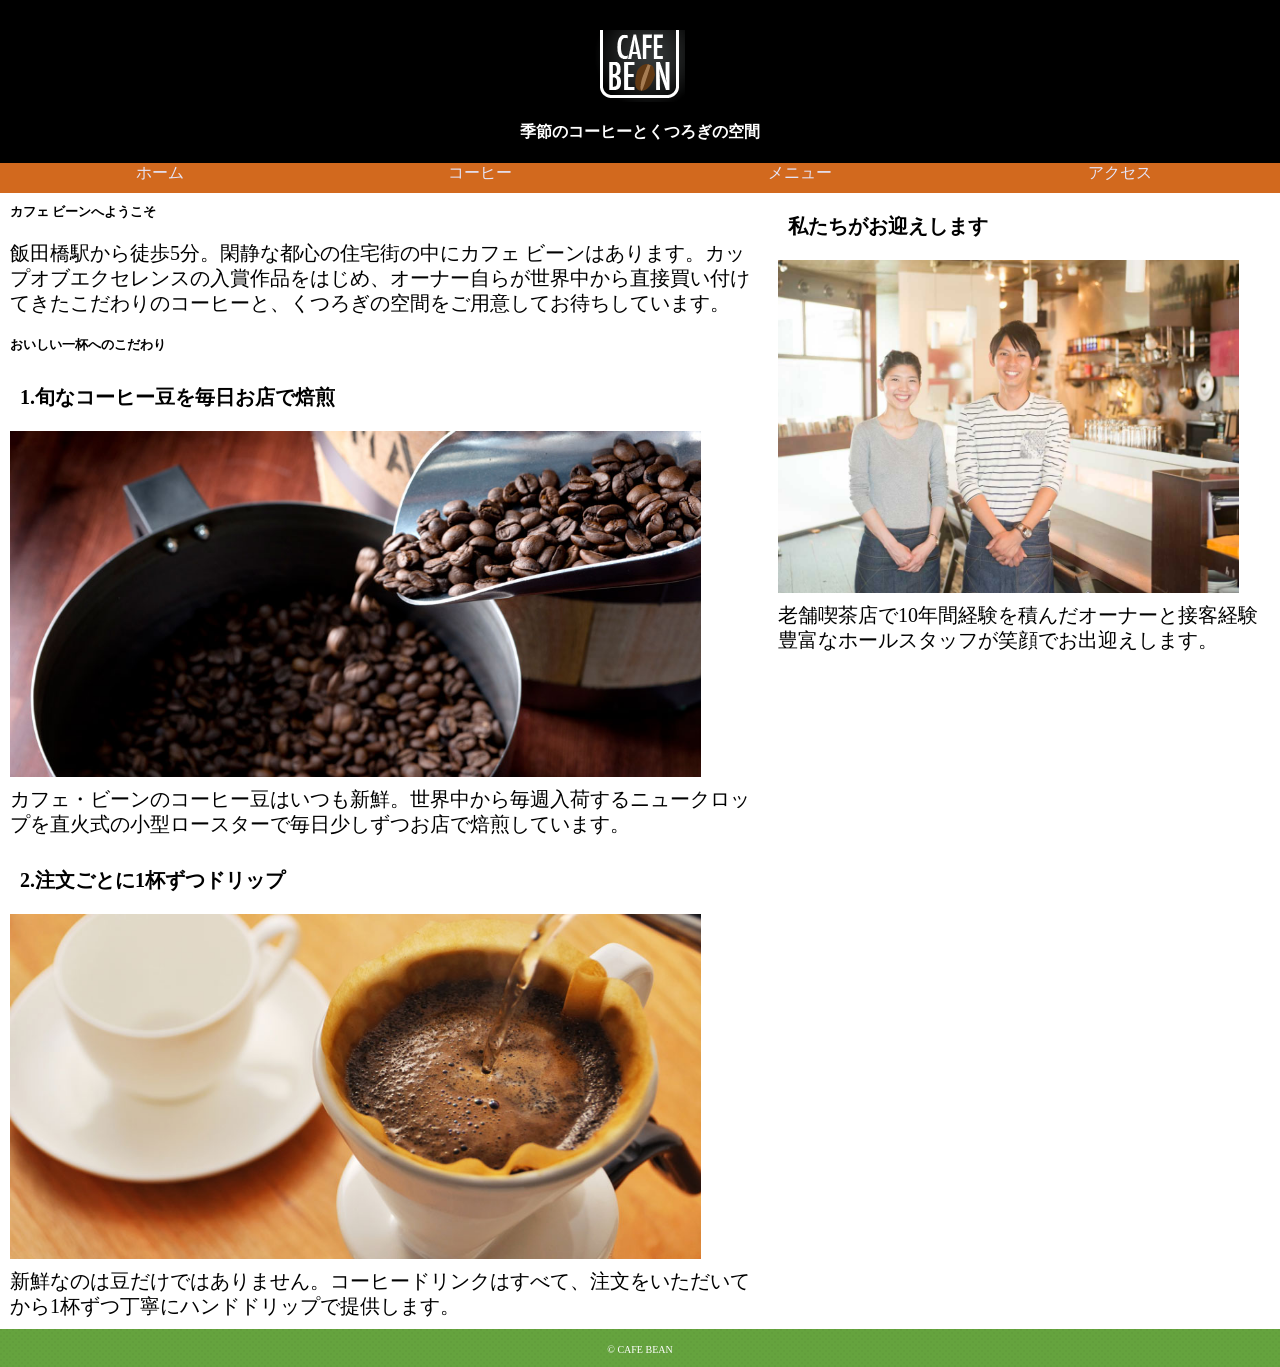
<file: z11/index.html>
<!DOCTYPE html>
<html lang="en">
<head>
    <meta charset="UTF-8">
    <meta name="viewport" content="width=device-width, initial-scale=1.0">
    <title>Document</title>
    <link href="css/reset.css" rel="stylesheet">
    <link href="css/style.css" rel="stylesheet">
</head>
<body>
    <header>
        <h1>
            <img src="img/logo.png">
        </h1>
        <h2>季節のコーヒーとくつろぎの空間</h2>
        <nav>
            <ul>
                <li><a href="#">ホーム</a></li>
                <li><a href="#">コーヒー</a></li>
                <li><a href="#">メニュー</a></li>
                <li><a href="#">アクセス</a></li>
            </ul>
        </nav>
    </header>
    <div id="contents">
        <main>
            <div id="vitamin">
                <h3>カフェ ビーンへようこそ</h3>
                <p>
                    飯田橋駅から徒歩5分。閑静な都心の住宅街の中にカフェ ビーンはあります。カップオブエクセレンスの入賞作品をはじめ、オーナー自らが世界中から直接買い付けてきたこだわりのコーヒーと、くつろぎの空間をご用意してお待ちしています。
                </p>
            </div>
            <div id="reciept">
                <h3>おいしい一杯へのこだわり</h3>
                <h4>1.旬なコーヒー豆を毎日お店で焙煎</h4>
                <img src="img/cafe01.jpg">
                <p>カフェ・ビーンのコーヒー豆はいつも新鮮。世界中から毎週入荷するニュークロップを直火式の小型ロースターで毎日少しずつお店で焙煎しています。</p>
                
                <h4>2.注文ごとに1杯ずつドリップ</h4>
                <img src="img/cafe02.jpg">
                <p>新鮮なのは豆だけではありません。コーヒードリンクはすべて、注文をいただいてから1杯ずつ丁寧にハンドドリップで提供します。</p>
            </div>
        </main>
        <div id="sub">
            <h4>私たちがお迎えします</h4>
            <img src="img/cafe03.jpg">
            <p>老舗喫茶店で10年間経験を積んだオーナーと接客経験豊富なホールスタッフが笑顔でお出迎えします。</p>
        </div>
    </div>
    <footer>
        <small>© CAFE BEAN</small>
    </footer>
    
</body>
</html>
</file>
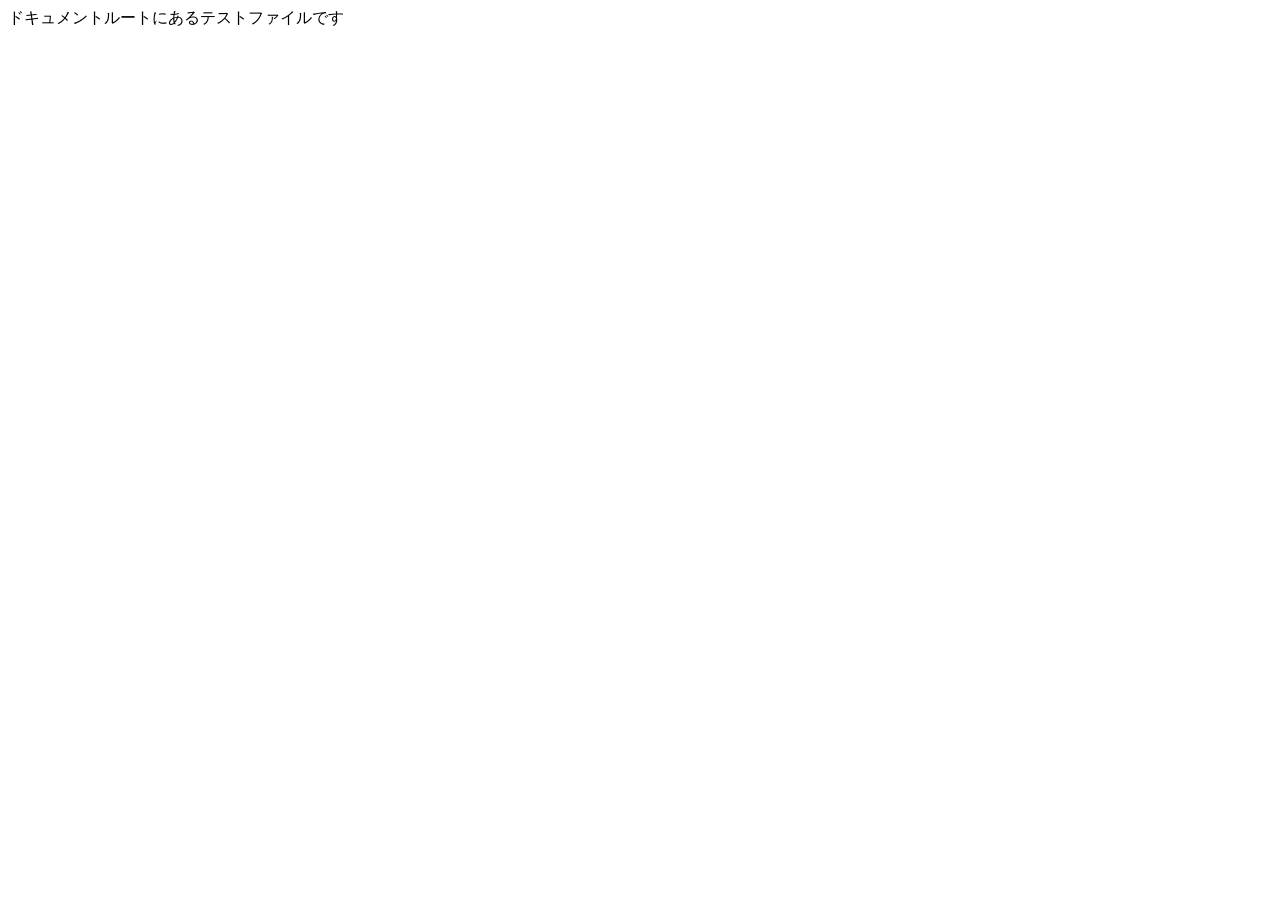
<file: test.html>
<!DOCTYPE html>
<html lang="ja">
<head>
    <meta charset="UTF-8">
    <meta name="viewport" content="width=device-width, initial-scale=1.0">
    <title>Document</title>
</head>
<body>
    ドキュメントルートにあるテストファイルです
</body>
</html>
</file>
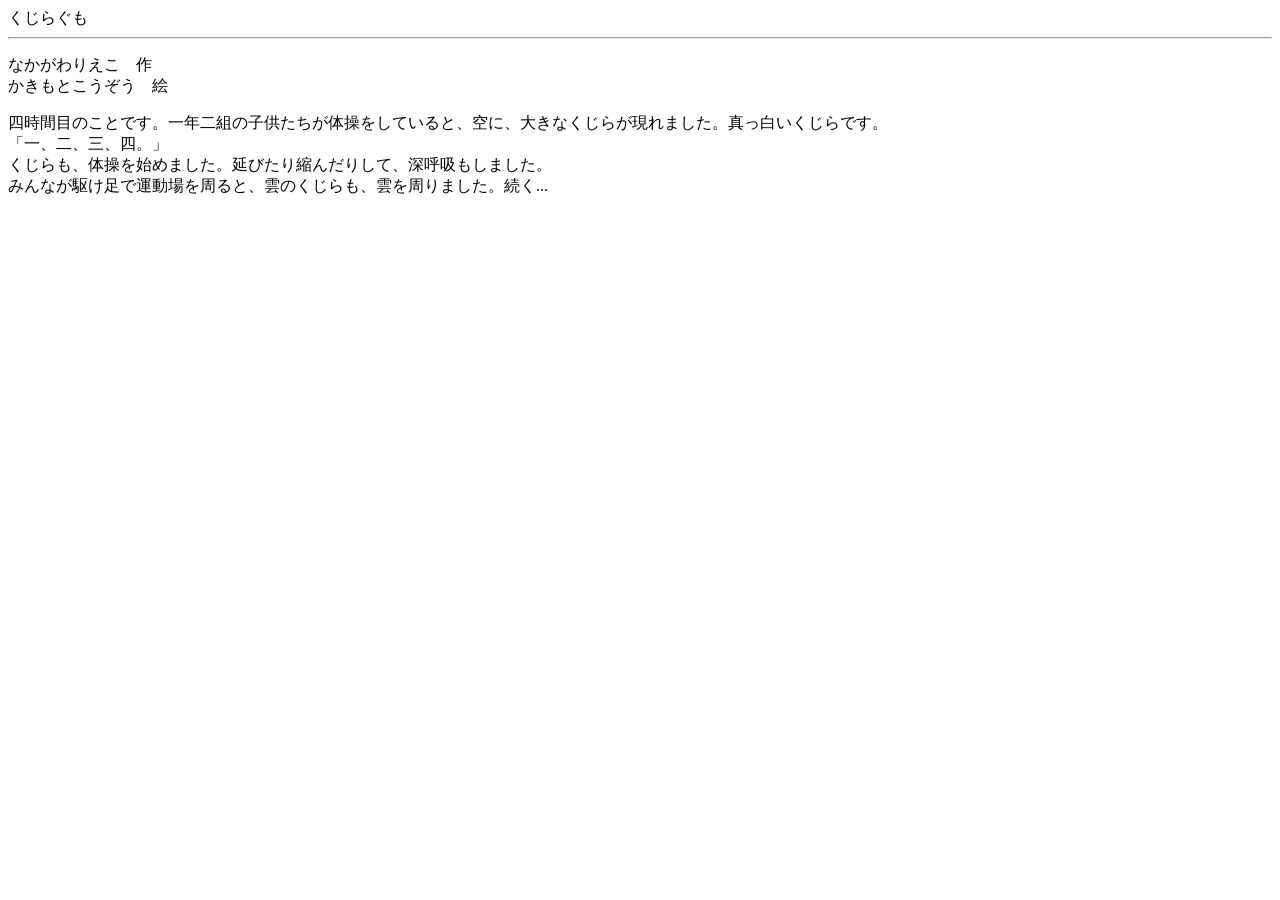
<file: z09/kadai01.html>
<!DOCTYPE html>
<html lang="ja">
<head>
    <meta charset="UTF-8">
    <meta name="viewport" content="width=device-width, initial-scale=1.0">
    <title>サンプル　1</title>
</head>
<body>

    くじらぐも
    <hr>
    <p>
        なかがわりえこ　作<br>
        かきもとこうぞう　絵<br>
    </p>
    <p>
        四時間目のことです。一年二組の子供たちが体操をしていると、空に、大きなくじらが現れました。真っ白いくじらです。<br>
        「一、二、三、四。」<br>
        くじらも、体操を始めました。延びたり縮んだりして、深呼吸もしました。<br>
        みんなが駆け足で運動場を周ると、雲のくじらも、雲を周りました。続く...<br>
    </p>

</body>
</html>
</file>
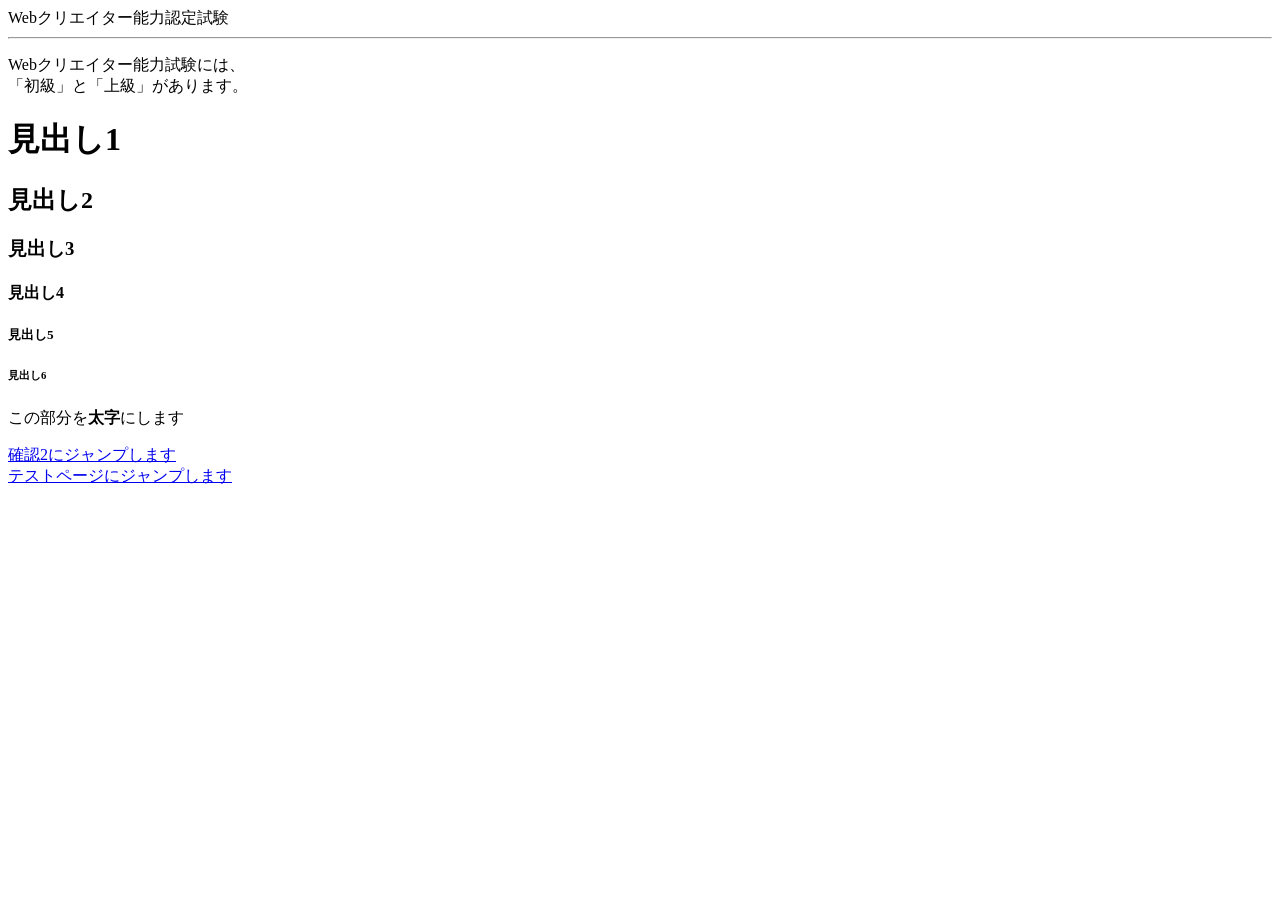
<file: z09/kakunin1.html>
<!DOCTYPE html>
<html lang="ja">
<head>
    <meta charset="UTF-8">
    <meta name="viewport" content="width=device-width, initial-scale=1.0">
    <title>z09の確認①</title>
</head>
<body>
    Webクリエイター能力認定試験
    <hr>
    <p>Webクリエイター能力試験には、<br>
    「初級」と「上級」があります。</p>

    <h1>見出し1</h1>
    <h2>見出し2</h2>
    <h3>見出し3</h3>
    <h4>見出し4</h4>
    <h5>見出し5</h5>
    <h6>見出し6</h6>

    <p>この部分を<b>太字</b>にします</p>

    <a href="kakunin2.html">確認2にジャンプします</a><br>
    <a href="../test.html">テストページにジャンプします</a>

</body>
</html>
</file>
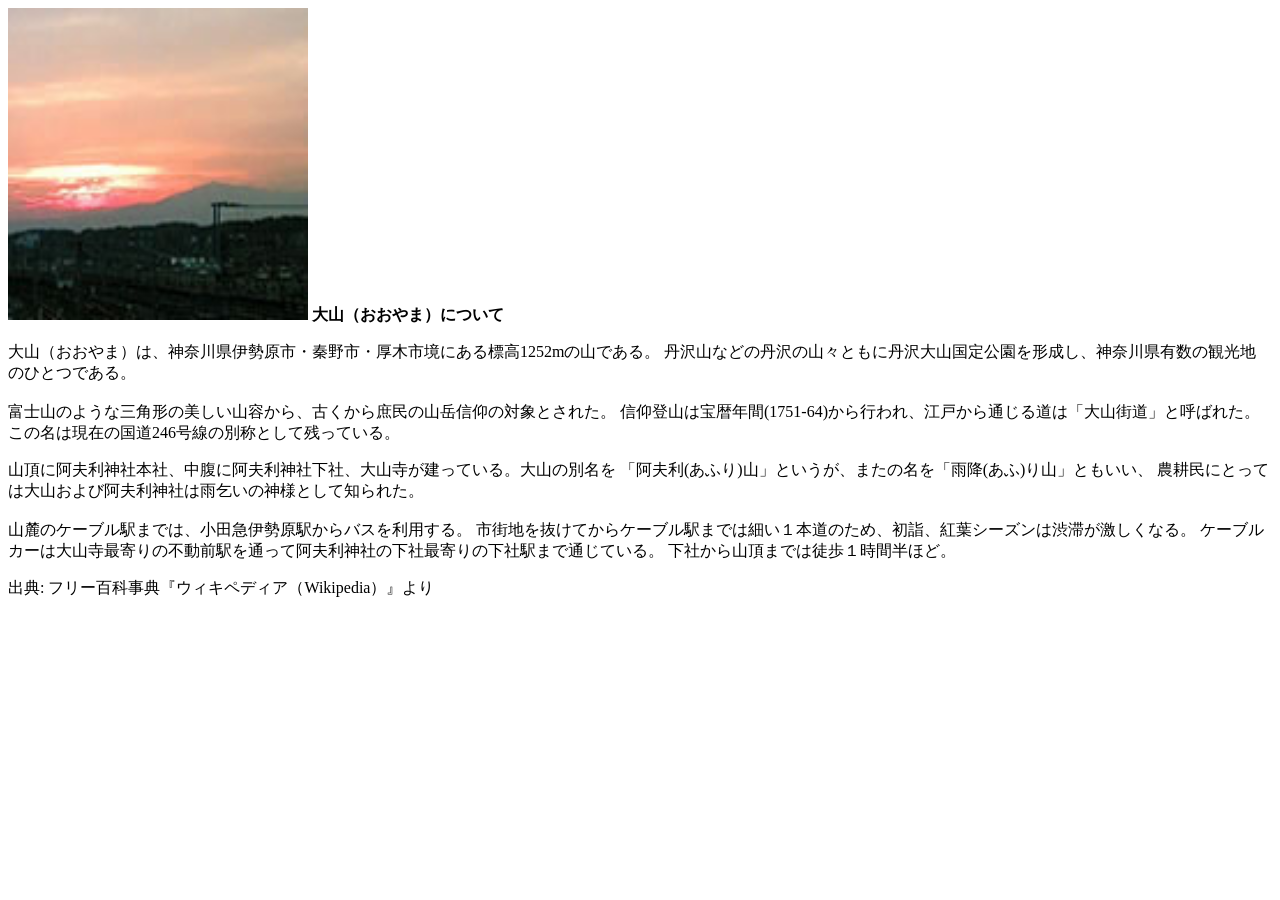
<file: z10/gazou.html>
<!DOCTYPE html>
<html lang="ja">
<head>
<meta charset="utf-8">
<title>タグの学習5-2</title>
</head>
<body>


<img src="img/ooyama.jpg" alt="お山の写真" title="夕日に映える大山" width="300">
<b>大山（おおやま）について</b>
<p>大山（おおやま）は、神奈川県伊勢原市・秦野市・厚木市境にある標高1252mの山である。
丹沢山などの丹沢の山々ともに丹沢大山国定公園を形成し、神奈川県有数の観光地のひとつである。<br>
<br>
富士山のような三角形の美しい山容から、古くから庶民の山岳信仰の対象とされた。
信仰登山は宝暦年間(1751-64)から行われ、江戸から通じる道は「大山街道」と呼ばれた。
この名は現在の国道246号線の別称として残っている。</p>

<p>山頂に阿夫利神社本社、中腹に阿夫利神社下社、大山寺が建っている。大山の別名を
「阿夫利(あふり)山」というが、またの名を「雨降(あふ)り山」ともいい、
農耕民にとっては大山および阿夫利神社は雨乞いの神様として知られた。<br>
<br>
山麓のケーブル駅までは、小田急伊勢原駅からバスを利用する。
市街地を抜けてからケーブル駅までは細い１本道のため、初詣、紅葉シーズンは渋滞が激しくなる。
ケーブルカーは大山寺最寄りの不動前駅を通って阿夫利神社の下社最寄りの下社駅まで通じている。
下社から山頂までは徒歩１時間半ほど。</p>

出典: フリー百科事典『ウィキペディア（Wikipedia）』より

</body>
</html>
</file>
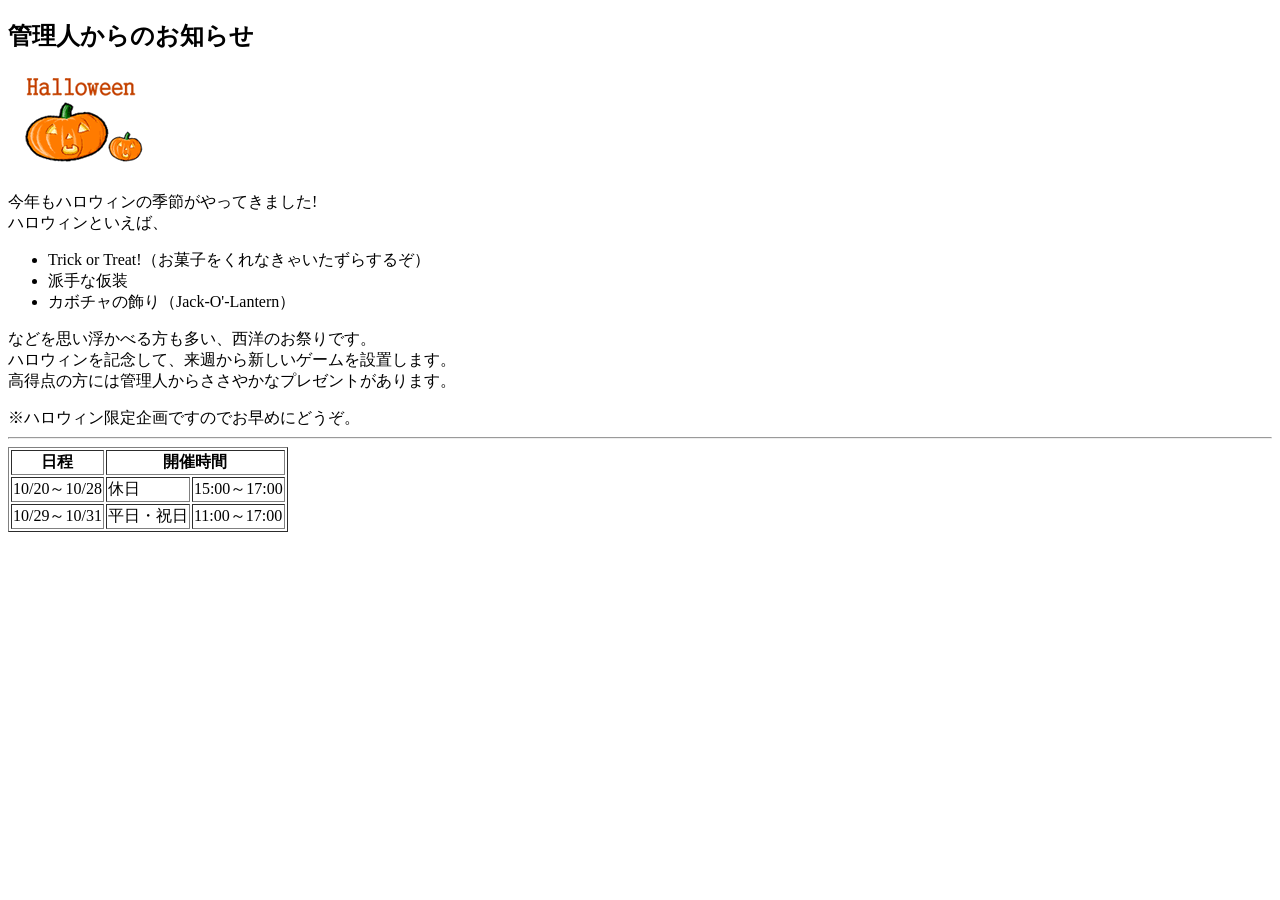
<file: z10/halloween.html>
<!DOCTYPE html>
<html lang="ja">
<head>
<meta charset="utf-8">
<title>ハロウィン記念イベント開催</title>
</head>
<body>

<h2>管理人からのお知らせ</h2>
<img src="img/halloween.gif" alt="かぼちゃおばけ" title="ハロウィン">
<p>
今年もハロウィンの季節がやってきました!<br>
ハロウィンといえば、

<ul>
    <li>Trick or Treat!（お菓子をくれなきゃいたずらするぞ）</li>
    <li>派手な仮装</li>
    <li>カボチャの飾り（Jack-O'-Lantern）</li>
</ul>
などを思い浮かべる方も多い、西洋のお祭りです。<br>
ハロウィンを記念して、来週から新しいゲームを設置します。<br>
高得点の方には管理人からささやかなプレゼントがあります。</p>
※ハロウィン限定企画ですのでお早めにどうぞ。
<hr>
<table border="1">
    <tr>
        <th>日程</th>
        <th colspan="2">開催時間</th>
    </tr>
    <tr>
        <td>10/20～10/28</td>
        <td>休日</td>
        <td>15:00～17:00</td>
    </tr>
    <tr>
        <td>10/29～10/31</td>
        <td>平日・祝日</td>
        <td>11:00～17:00</td>
    </tr>
</table>
</body>
</html>
</file>
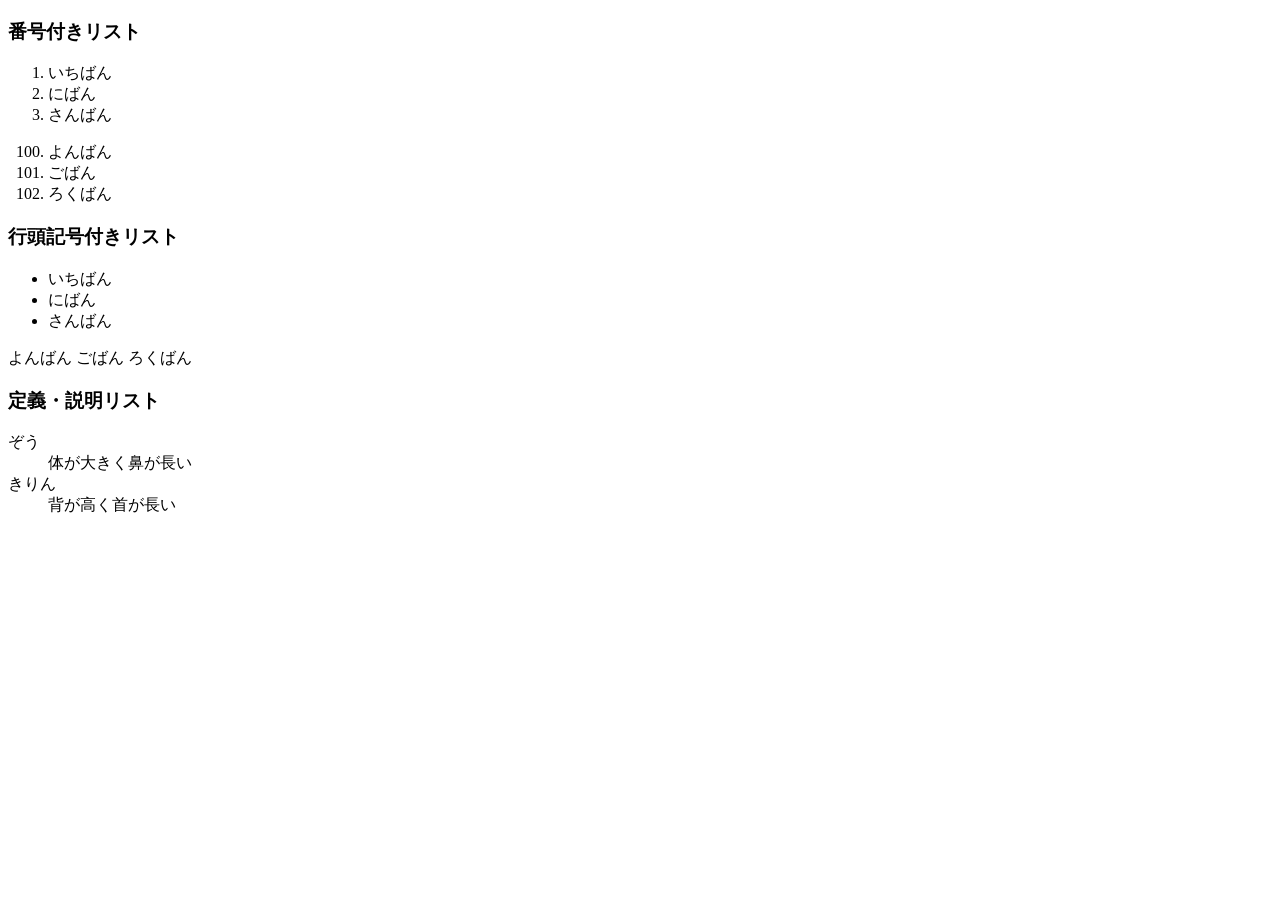
<file: z10/list.html>
<!DOCTYPE html>
<html lang="ja">
<head>
<meta charset="utf-8">
<title>リストの練習</title>
</head>
<body>
<h3>番号付きリスト</h3>
<ol>
    <li>いちばん</li>
    <li>にばん</li>
    <li>さんばん</li>
</ol>

<ol start="100">
    <li>よんばん</li>
    <li>ごばん</li>
    <li>ろくばん</li>
</ol>



<h3>行頭記号付きリスト</h3>

<ul>
    <li>いちばん</li>
    <li>にばん</li>
    <li>さんばん</li>    
</ul>


よんばん
ごばん
ろくばん


<h3>定義・説明リスト</h3>

<dl>
    <dt>ぞう</dt>
    <dd>体が大きく鼻が長い</dd>
    <dt>きりん</dt>
    <dd>背が高く首が長い</dd>
</dl>





</body>
</html>
</file>
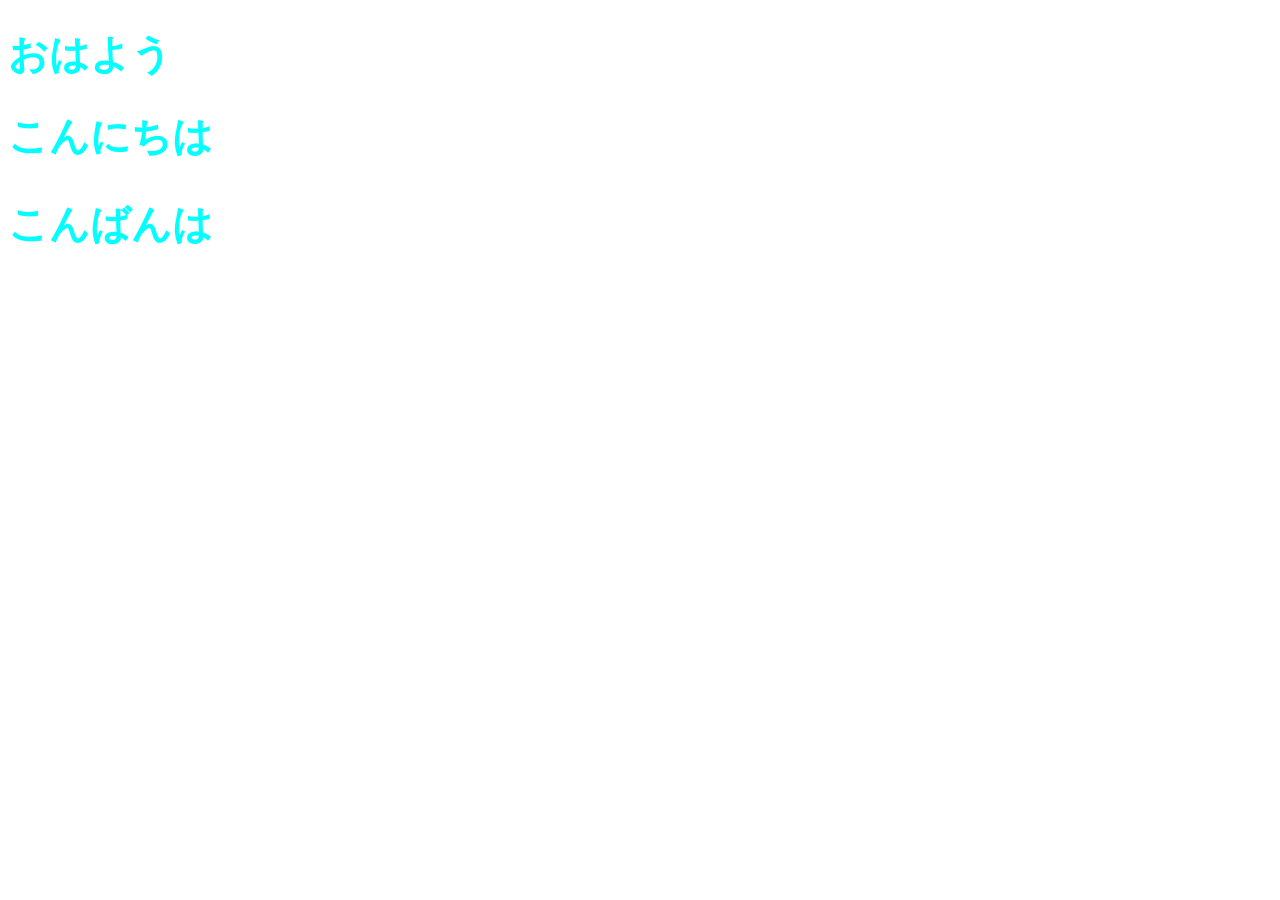
<file: z10/sample2.html>
<!DOCTYPE html>
<html lang="jp">
<head>
    <meta charset="UTF-8">
    <meta name="viewport" content="width=device-width, initial-scale=1.0">
    <title>Document</title>
    <style>
        h1,h2 
        {
            color:aqua;
            font-size:30pt;
        }
    </style>
</head>
<body>
    <h1>おはよう</h1>
    <h1>こんにちは</h1>
    <h2>こんばんは</h2>
</body>
</html>
</file>
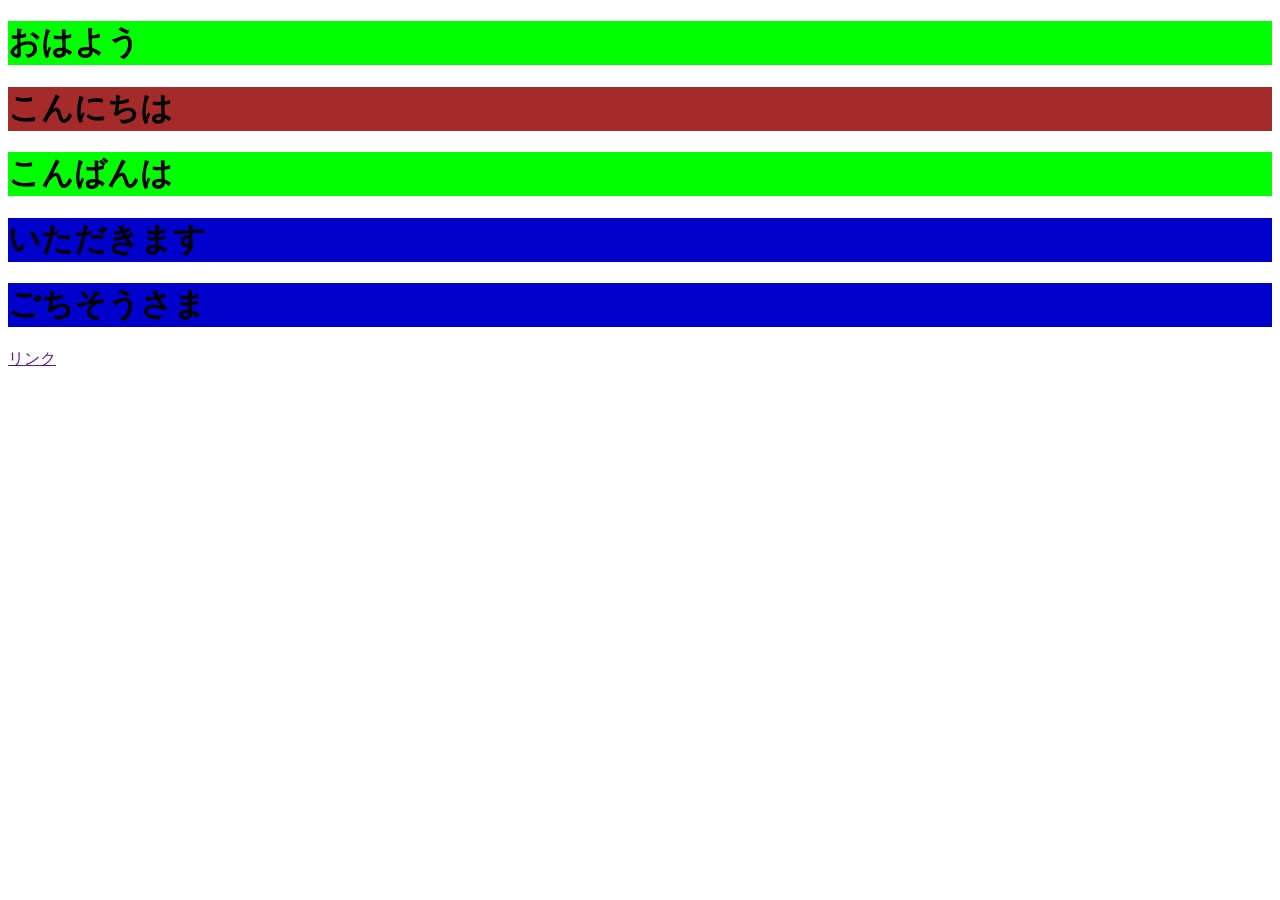
<file: z10/sample4.html>
<!DOCTYPE html>
<html lang="jp">
<head>
    <meta charset="UTF-8">
    <meta name="viewport" content="width=device-width, initial-scale=1.0">
    <title>Document</title>
    <style>
        body
        {
            background-color:white;
        }
        h1
        {
            background-color: lime;
        }
        #hiru
        {
            background-color: brown;
        }
        .gohan
        {
            background-color: mediumblue; 
        }
    </style>
</head>
<body>
    <h1>おはよう</h1>
    <h1 id="hiru">こんにちは</h1>
    <h1>こんばんは</h1>
    <h1 class="gohan">いただきます</h1>
    <h1 class="gohan">ごちそうさま</h1>
    <a href="">リンク</a>
</body>
</html>
</file>
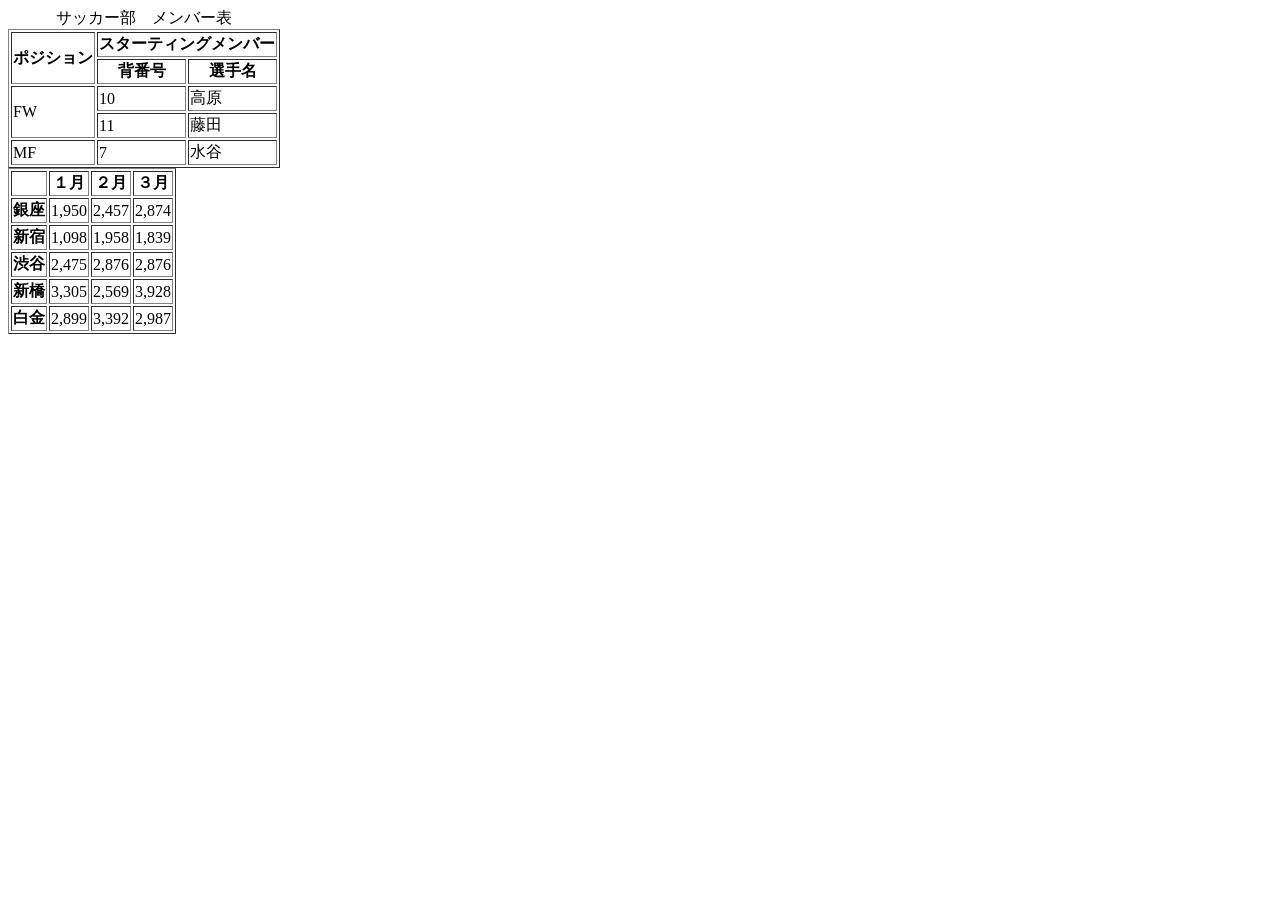
<file: z10/table.html>
<!DOCTYPE html>
<html lang="jp">
<head>
    <meta charset="UTF-8">
    <meta name="viewport" content="width=device-width, initial-scale=1.0">
    <title>Document</title>
</head>
<body>
    <table border="1">
        <caption>サッカー部　メンバー表</caption>
        <tr>
            <th rowspan="2">ポジション</th>
            <th colspan="2">スターティングメンバー</th>
        </tr>
        <tr>
            <th>背番号</th>
            <th>選手名</th>
        </tr>
        <tr>
            <td rowspan="2">FW</td>
            <td>10</td>
            <td>高原</td>
        </tr>
        <tr>
            <td>11</td>
            <td>藤田</td>
        </tr>
        <tr>
            <td>MF</td>
            <td>7</td>
            <td>水谷</td>
        </tr>

    <table border="1">
        <tr>
            <th></th>
            <th>１月</th>
            <th>２月</th>
            <th>３月</th>
        </tr>
        <tr>
            <th>銀座</th>
            <td>1,950</td>
            <td>2,457</td>
            <td>2,874</td>
        </tr>
        <tr>
            <th>新宿</th>
            <td>1,098</td>
            <td>1,958</td>
            <td>1,839</td>
        </tr>
        <tr>
            <th>渋谷</th>
            <td>2,475</td>
            <td>2,876</td>
            <td>2,876</td>
        </tr>
        <tr>
            <th>新橋</th>
            <td>3,305</td>
            <td>2,569</td>
            <td>3,928</td>
        </tr>
        <tr>
            <th>白金</th>
            <td>2,899</td>
            <td>3,392</td>
            <td>2,987</td>
        </tr>
    </table>
</body>
</html>
</file>
<file: z11/css/style.css>
@charset "utf-8";

img{
    max-width: 90%;
    margin: 0px 10px;
}

header {
    background-color: black;
    text-align: center;
}

header h1 {
    padding-top: 30px;
    padding-bottom: 20px;
}

header h2 {
    margin-bottom: 20px;
    color:white
}

ul{
    display: flex;
}

li{
    width: 100%;
    height: 30px;
    text-align: center;
    background-color:chocolate;
}



a:link{color:lavender;}
a:visited{color:lavender;}
a:focus{color:lavender;}
a:hover{color:lavender;}
a{text-decoration: none;}

p{
    font-size: 13px;
    margin: 10px;
    line-height: 18px;
}

h3{
    text-align: center;
    font-size: 13px;
    padding: 10px;
}
h4{
    text-align: center;
    font-size: 20px;
    padding: 20px;
}

#reciept p{
    margin: 10px;
}

footer{
    background-image: url(../img/footer_bg.png);
    padding: 10px 0;
    text-align: center;
    width: 100%;
}

small{
    font-size: 10px;
    color: white;
}

/* タブレット向け（768px～1023px） */
@media screen and (min-width:768px) {
    h3,h4{text-align: left;}
    p{
        font-size: 20px;
        margin: 10px;
        line-height: 25px;
    }
}

/* PC向け（1024px～） */
@media screen and (min-width:1024px) {
    main{
        width: 60%;
        float: left
    }
    #sub{
        width: 40%;
        float: right;
    }
    footer{
        clear: left;
    }
}
</file>
